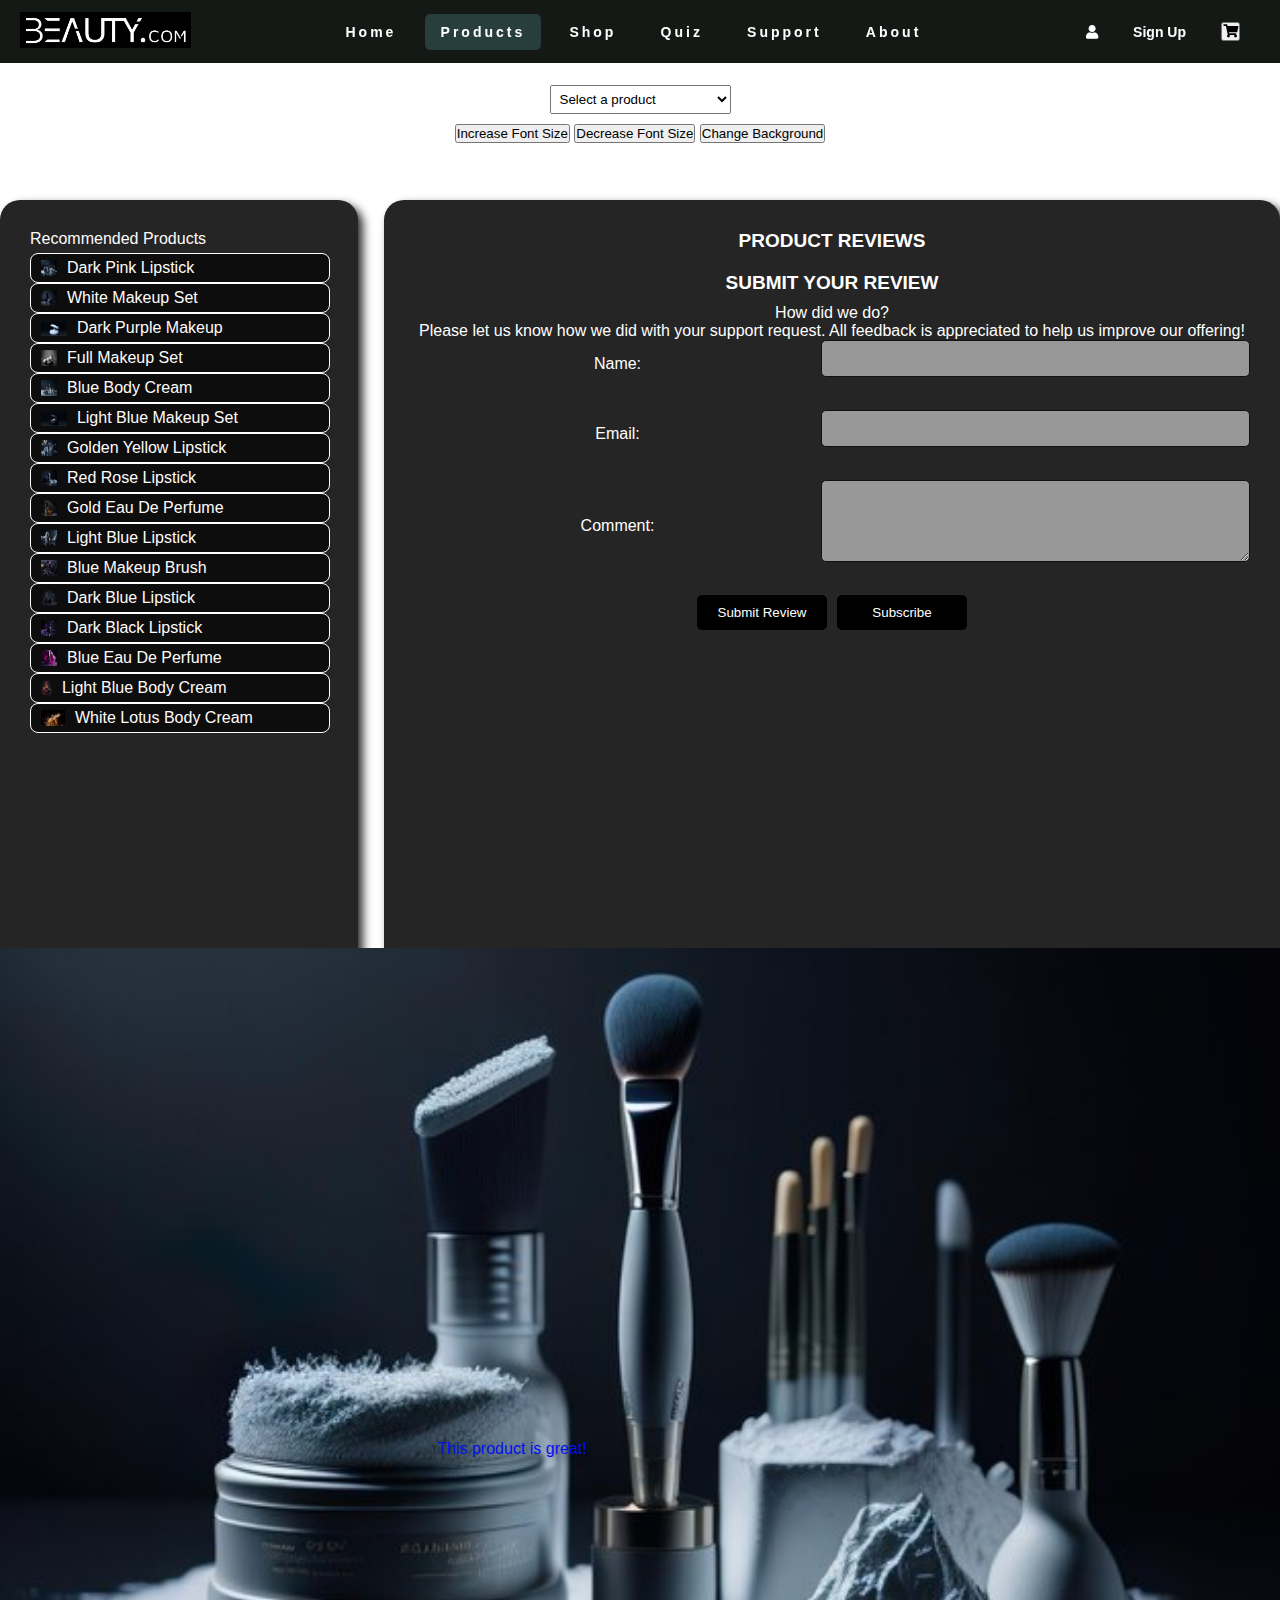
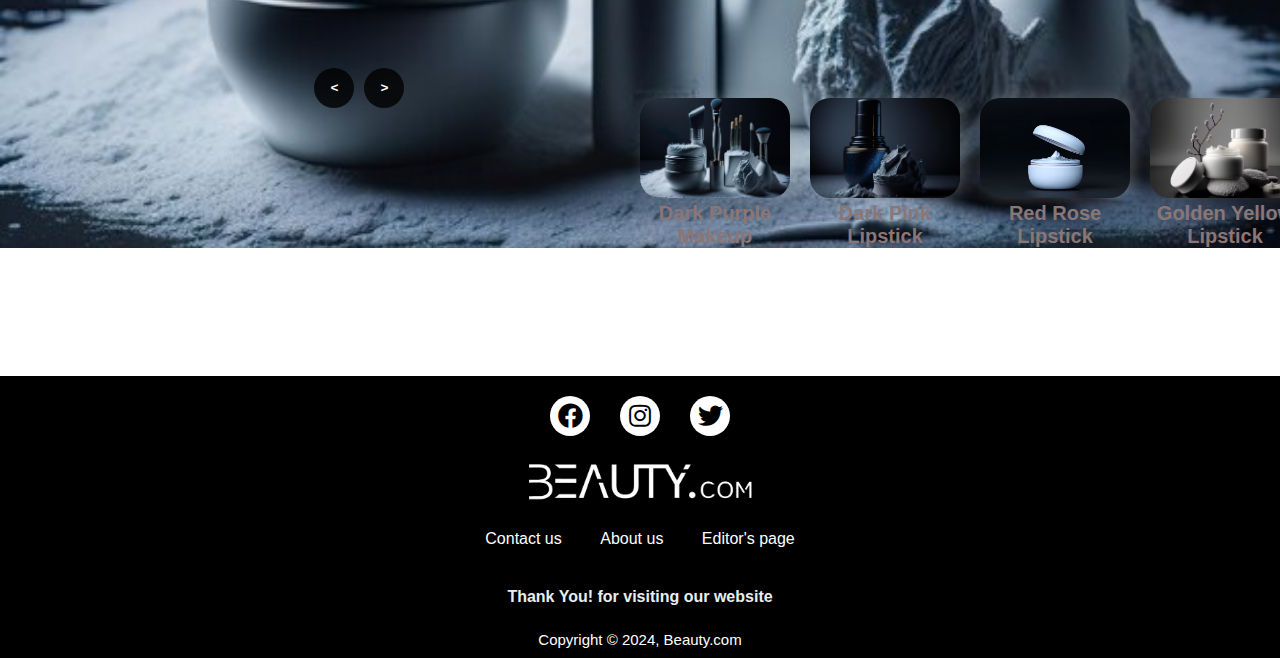
<file: index.html>
<!DOCTYPE html>
<html lang="en">
<head>
  <meta charset="UTF-8">
  <meta name="viewport" content="width=device-width, initial-scale=1.0">
  <title>Product Review Page</title>
  <link rel="stylesheet" href="css/style.css">
  <link href="https://cdnjs.cloudflare.com/ajax/libs/font-awesome/5.15.4/css/all.min.css" rel="stylesheet"/>
</head>

<body>

<section id="section1">
    <div class="section-content">
        <nav>
            <div class="navbar-header">
                <a class="navbar-brand" href="#">
                    <img src="./images/LOGO.png" alt="..." height="36">
                </a>
                <button class="menu-toggle">&#9776;</button>
            </div>
            <ul class="nav-links">
                <li><a href="#">Home</a></li>
                <li><a href="#" class="active">Products</a></li>
                <li><a href="#">Shop</a></li>
                <li><a href="#">Quiz</a></li>
                <li><a href="#">Support</a></li>
                <li><a href="#">About</a></li>
            </ul>
            <div class="navbar-buttons">
                <button class="login-btn"><i class="fas fa-user"></i></button>
                <button id="signUpBtn"><a href="#">Sign Up</a></button>
                <button class="cart-btn"><i class="fas fa-shopping-cart"></i></button>
            </div>
        </nav>
        <div class="search-bar">
            <select id="productDropdown" class="search-bar">
                <option value="" selected disabled hidden>Select a product</option>
            </select>
            <div class="search-bar-controls">
                <button onclick="increaseFontSize()">Increase Font Size</button>
                <button onclick="decreaseFontSize()">Decrease Font Size</button>
                <button onclick="toggleBackground()">Change Background</button>

              </div>
        </div>
        
    </div>
</section>

<div class="container">
    <div class="card">
        <div id="recommendedProductsSection" class="left-section">
            <p>Recommended Products</p>
            <div id="recommendedProducts"></div> <!-- Change ul to div -->
        </div>
    </div>
</div>

<div class="container">
    <div class="card1">
        <div id="productReviewSection">
            <h1>Product Reviews</h1>
            <h2>Submit Your Review</h2>       
                <form id="reviewForm">
                    <div>
                        <p>How did we do?</p>
                        <p>Please let us know how we did with your support request. All feedback is appreciated to help us improve our offering!</p>
                        <div style="display: flex; justify-content: space-between; align-items: center;">
                            <label for="name" style="flex: 1;">Name:</label>
                            <input type="text" id="name" required style="flex: 1;">
                        </div><br>
                        <div style="display: flex; justify-content: space-between; align-items: center;">
                            <label for="email" style="flex: 1;">Email:</label>
                            <input type="email" id="email" required style="flex: 1;">
                        </div><br>
                        <div style="display: flex; justify-content: space-between; align-items: center;">
                            <label for="comment" style="flex: 1;">Comment:</label>
                            <textarea id="comment" rows="4" required style="flex: 1;"></textarea>
                        </div><br>
                        <div id="buttonContainer">
                            <input type="submit" value="Submit Review">
                            <input type="button" value="Subscribe">
                        </div>
                    </div>
                </form>            
        </div>
    </div>
</div>


<div class="slider">
    <div class="list">
        <!-- Product items will be dynamically added here -->
    </div>
    <div class="thumbnail">
        <!-- Thumbnails for navigation will be dynamically added here -->
    </div>
    
    <div class="nextPrevArrows">
        <button class="prev">&lt;</button> <!-- Use HTML entity for less than symbol -->
        <button class="next">&gt;</button> <!-- Use HTML entity for greater than symbol -->
    </div>
</div>

<footer>
    <div class="social-menu">
        <ul class="social-icons">
            <li><a href="#" target="_blank"><i class="fab fa-facebook"></i></a></li>
            <li><a href="#" target="_blank"><i class="fab fa-instagram"></i></a></li>
            <li><a href="#" target="_blank"><i class="fab fa-twitter"></i></a></li>
        </ul>
    </div>
    <div class="box">
        <div class="footerLogo">
            <img src="./images/LOGO.png" alt="..." height="50">
        </div>
    </div>
    <div class="additional-links">
        <ul>
            <li><a href="#">Contact us</a></li>
            <li><a href="#">About us</a></li>
            <li><a href="editor.html">Editor's page</a></li>
        </ul>
    </div>
    <div class="thank-you">
        <h3>Thank You! for visiting our website</h3>
    </div>
    <div id="copyright">Copyright &copy; 2024, Beauty.com</div>
</footer>

<script src="script.js"></script>
</body>
</html>
</file>
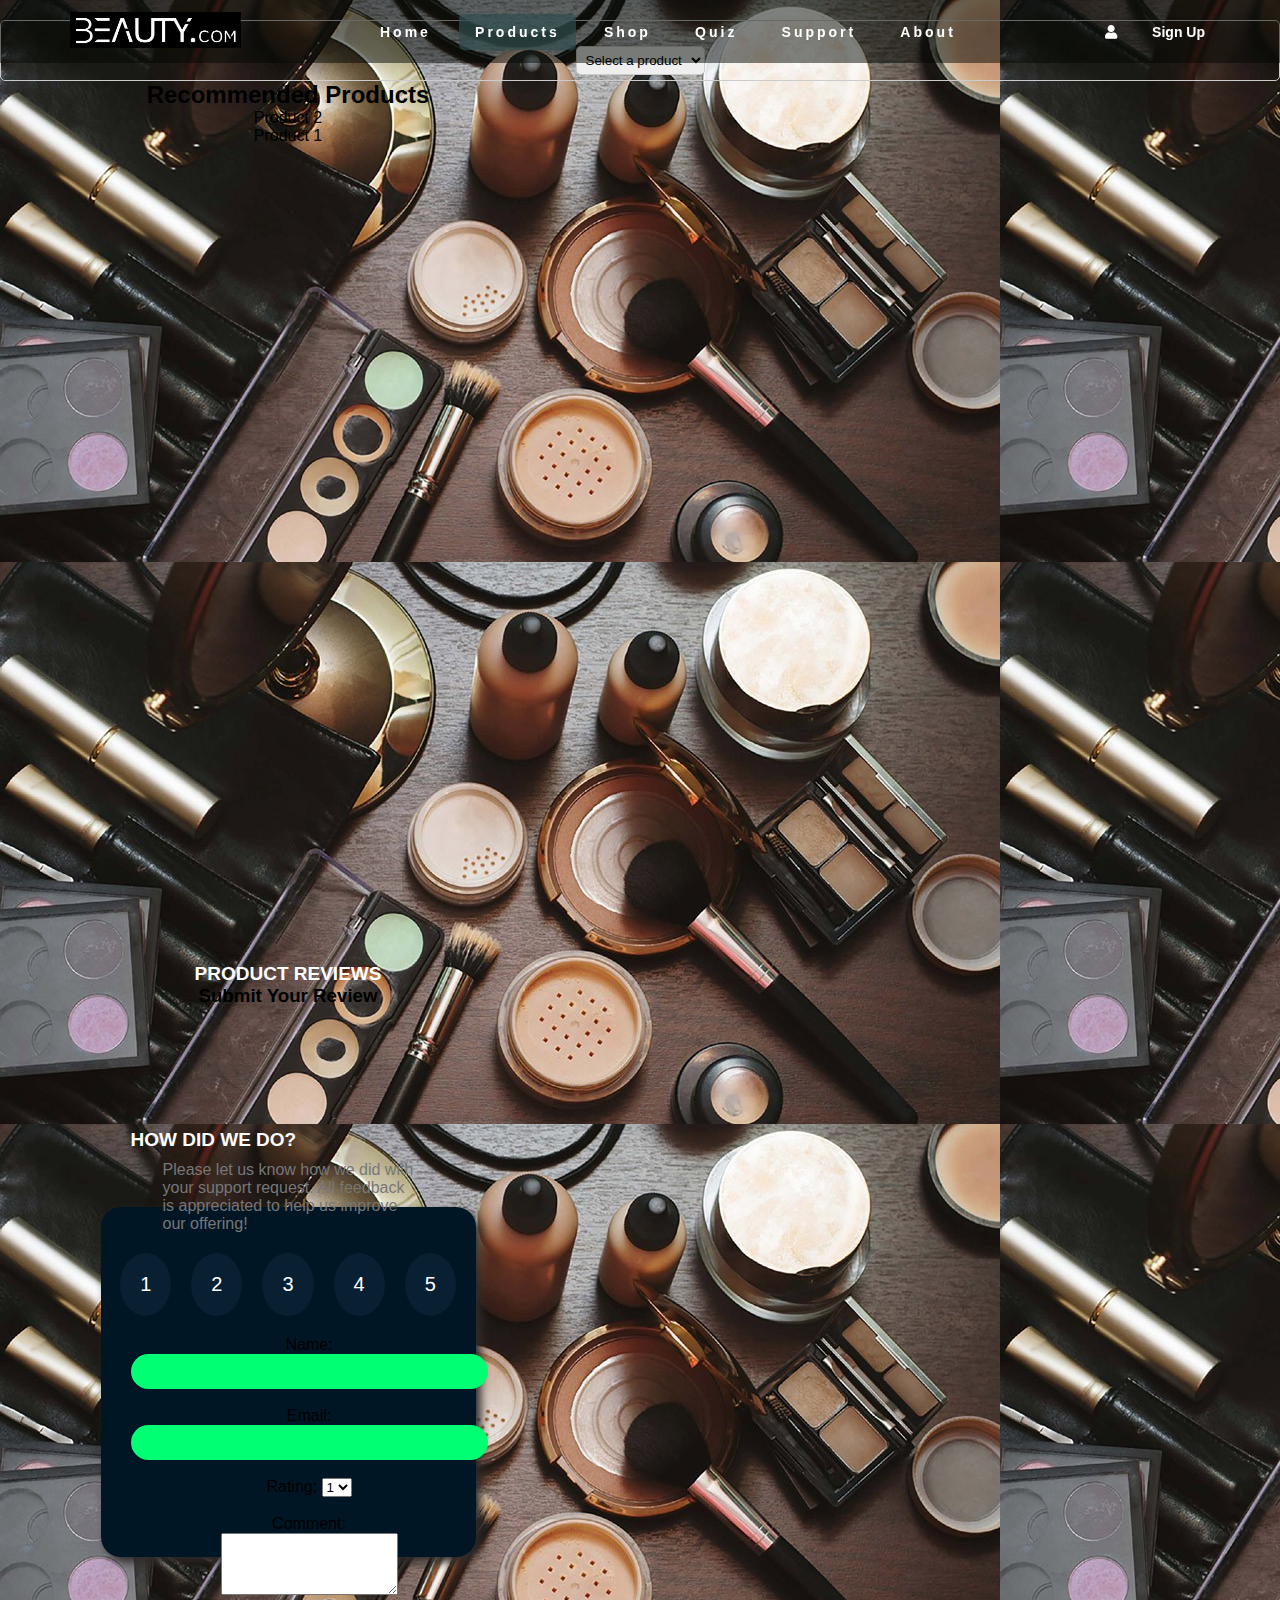
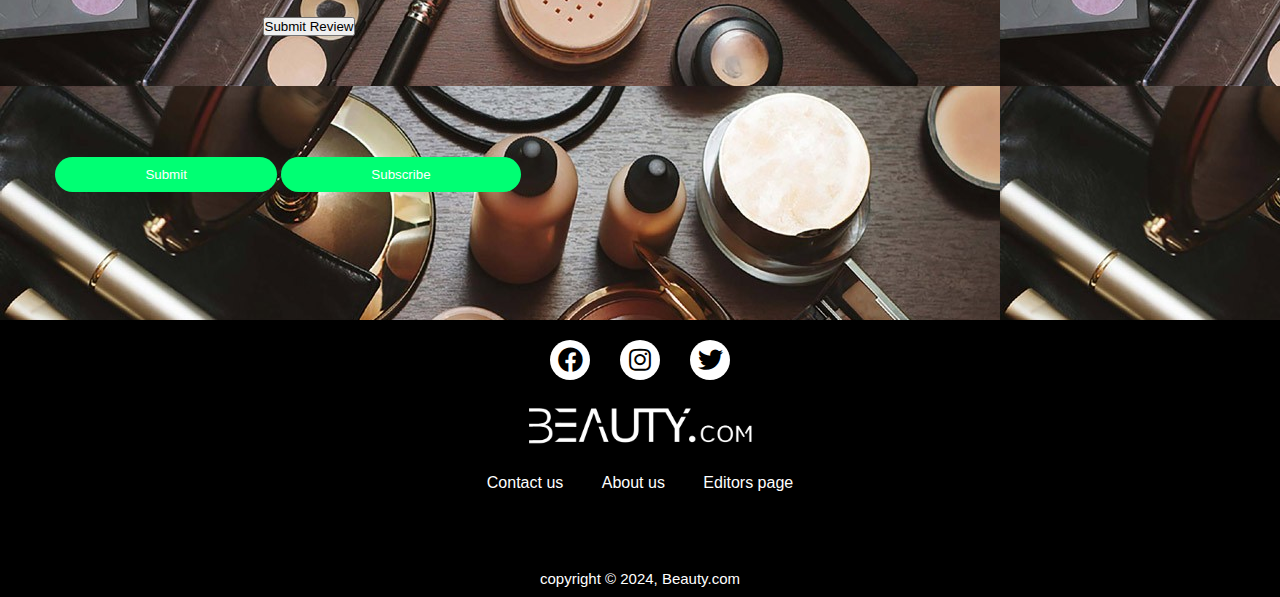
<file: Angathan/index.html>
<!DOCTYPE html>
<html lang="en">
<head>
  <meta charset="UTF-8">
  <meta name="viewport" content="width=device-width, initial-scale=1.0">
  <title>Product Review Page</title>
  <link rel="stylesheet" href="css/style.css">
  <link href="https://cdnjs.cloudflare.com/ajax/libs/font-awesome/5.15.4/css/all.min.css" rel="stylesheet"/>
</head>
<body>

<section id="section1">
    <div class="section-content">
        <nav>
            <div class="navbar-header">
                <a class="navbar-brand" href="#">
                    <img src="./images/LOGO.png" alt="..." height="36">
                </a>
                <button class="menu-toggle">&#9776;</button>
            </div>
            <ul class="nav-links">
                <li><a href="#">Home</a></li>
                <li><a href="#" class="active">Products</a></li>
                <li><a href="#">Shop</a></li>
                <li><a href="#">Quiz</a></li>
                <li><a href="#">Support</a></li>
                <li><a href="#">About</a></li>
            </ul>
            <div class="navbar-buttons">
                <button class="login-btn"><i class="fas fa-user"></i></button>
                <button id="signUpBtn"><a href="#">Sign Up</a></button>
            </div>
        </nav>
        <div class="search-bar">
            <select id="productDropdown" class="search-bar" onchange="displayComments()">
                <option value="" selected disabled hidden>Select a product</option>
            </select>
        </div>
        
    </div>
</section>

<div class="container">
    <div id="recommendedProductsSection" class="left-section">
        <h2>Recommended Products</h2>
        <ul id="recommendedProducts"></ul>
    </div>
</div>

<!-- Rating state start -->

        <div id="productReviewSection" class="right-section">
        <h1>Product Reviews</h1>
        <div id="reviewsContainer"></div>
        <h3>Submit Your Review</h3>
        <div class="card appear" style="flex-direction:column;justify-content: center;align-items: flex-start;">
            <h1 style="width: fit-content;">How did we do?</h1>
            <p role="contentinfo">Please let us know how we did with your support request. All feedback is appreciated to help us improve our offering!</p>
            <div class="btn" role="main">
                <button class="click">1</button>
                <button class="click">2</button>
                <button class="click">3</button>
                <button class="click">4</button>
                <button class="click">5</button>
            </div>
        <form id="reviewForm">
            <label for="name">Name:</label>
            <input type="text" id="name" required><br><br>
            <label for="email">Email:</label>
            <input type="email" id="email" required><br><br>
            <label for="rating">Rating:</label>
            <select id="rating" required>
                <option value="1">1</option>
                <option value="2">2</option>
                <option value="3">3</option>
                <option value="4">4</option>
                <option value="5">5</option>
            </select><br><br>
            <label for="comment">Comment:</label><br>
            <textarea id="comment" rows="4" required></textarea><br><br>
            <button type="submit">Submit Review</button>
        </form>
    </div>
    <input type="submit" name=""  value="submit" id="">
    <input type="submit" name=""  value="subscribe" id="">
</div>

<div class="card hide" style="justify-content:flex-start;align-items: center;">
    <img class=".small-image" src="./images/download-removebg-preview.png">
    <div class="score">nnnnn</div>
    <h2 style="color: white;">Thank you!</h2>
    <p style="text-align: center; color: rgb(22, 7, 161);">We appreciate you taking the time to give a rating. If you ever need more support, don’t hesitate to get in touch!</p>
</div>


<footer>
    <div class="social-menu">
        <ul class="social-icons">
            <li><a href="#" target="blank"><i class="fab fa-facebook"></i></i></a></li>
            <li><a href="#" target="blank"><i class="fab fa-instagram"></i></a></li>
            <li><a href="#" target="blank"><i class="fab fa-twitter"></i></a></li>
        </ul>
    </div>
    <div class="box">
        <div class="footerLogo">
            <img src="./images/LOGO.png" alt="..." height="50">
        </div>
    </div>
    <div class="additional-links">
        <ul>
            <li><a href="#">Contact us</a></li>
            <li><a href="#">About us</a></li>
            <li><a href="Editor.html">Editors page</a></li>
        </ul>
    </div>
    <div class="thank-you">
        <h3>Thank You! for visiting our website</h3>
    </div>
    <div id="copyright">copyright &#169 2024, Beauty.com</div>
</footer>

<script src="script.js"></script>
</body>
</html>
</file>
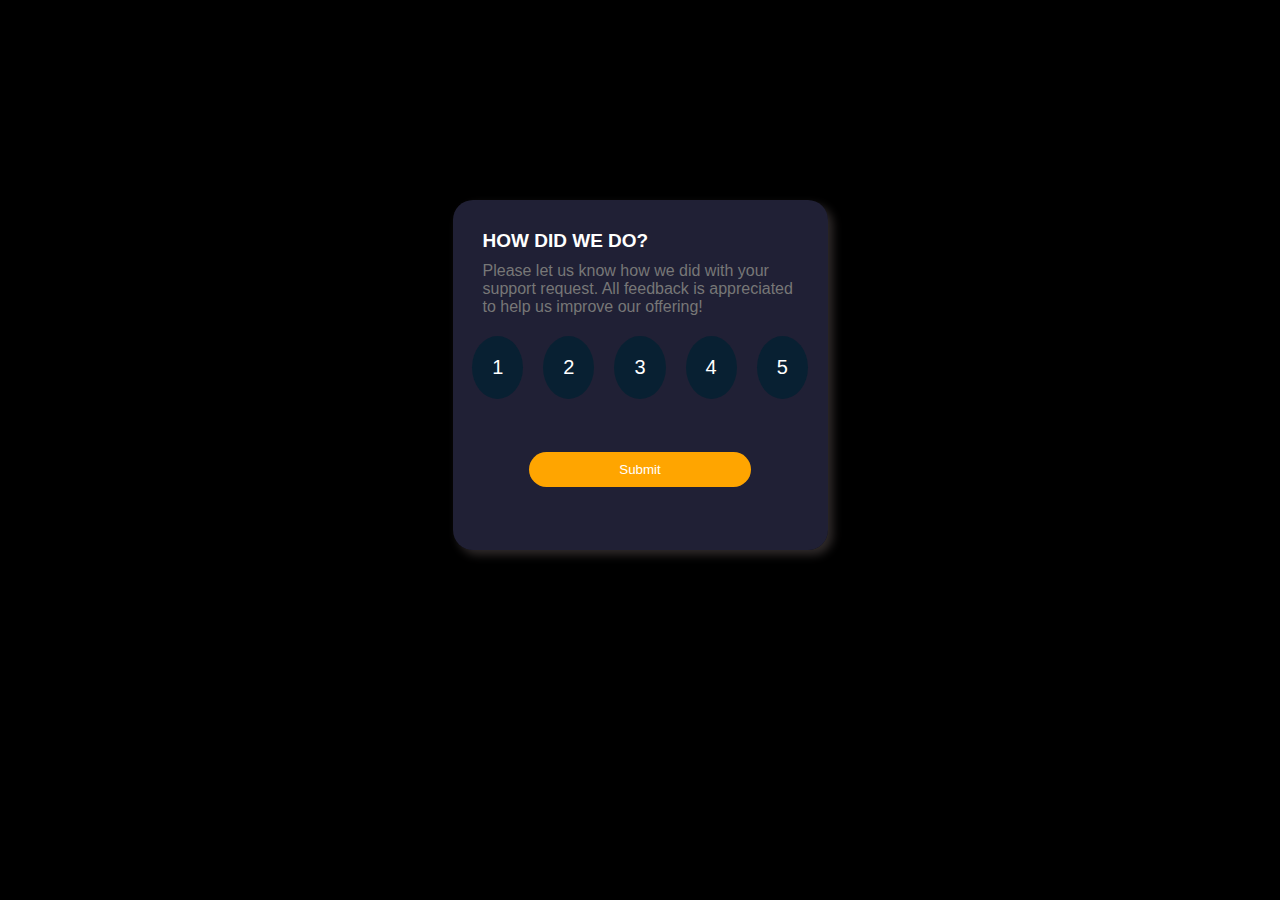
<file: addReview.html>
<!DOCTYPE html>
<html lang="en">
<head>
  <meta charset="UTF-8">
  <meta name="viewport" content="width=device-width, initial-scale=1.0"> 

  
  <title>Add review</title>

<link rel="stylesheet" href="style.css">
</head>
<body>

  <!-- Rating state start -->
<div class="card appear" style="flex-direction:column;justify-content: center;align-items: flex-start;">
<h1 style="width: fit-content;">How did we do?</h1>
<p role="contentinfo"> Please let us know how we did with your support request. All feedback is appreciated 
  to help us improve our offering!</p>
  <div class="btn" role="main">

    <button class="click">1</button>
    <button class="click">2</button>
    <button class="click">3</button>
    <button class="click">4</button>
    <button class="click">5</button>
  </div>
  <input type="submit" name=""  value="submit" id="">
</div>

 <div class="card hide" style="justify-content:flex-start;align-items: center;">
<div class="score">nnnnn</div>
<h2 style="color: white;">  Thank you!

</h2>
<p style="text-align: center;">  We appreciate you taking the time to give a rating. If you ever need more support, 
  don’t hesitate to get in touch!</p>
</div>

<script src="addScript.js"></script>
</body>
</html>
</file>
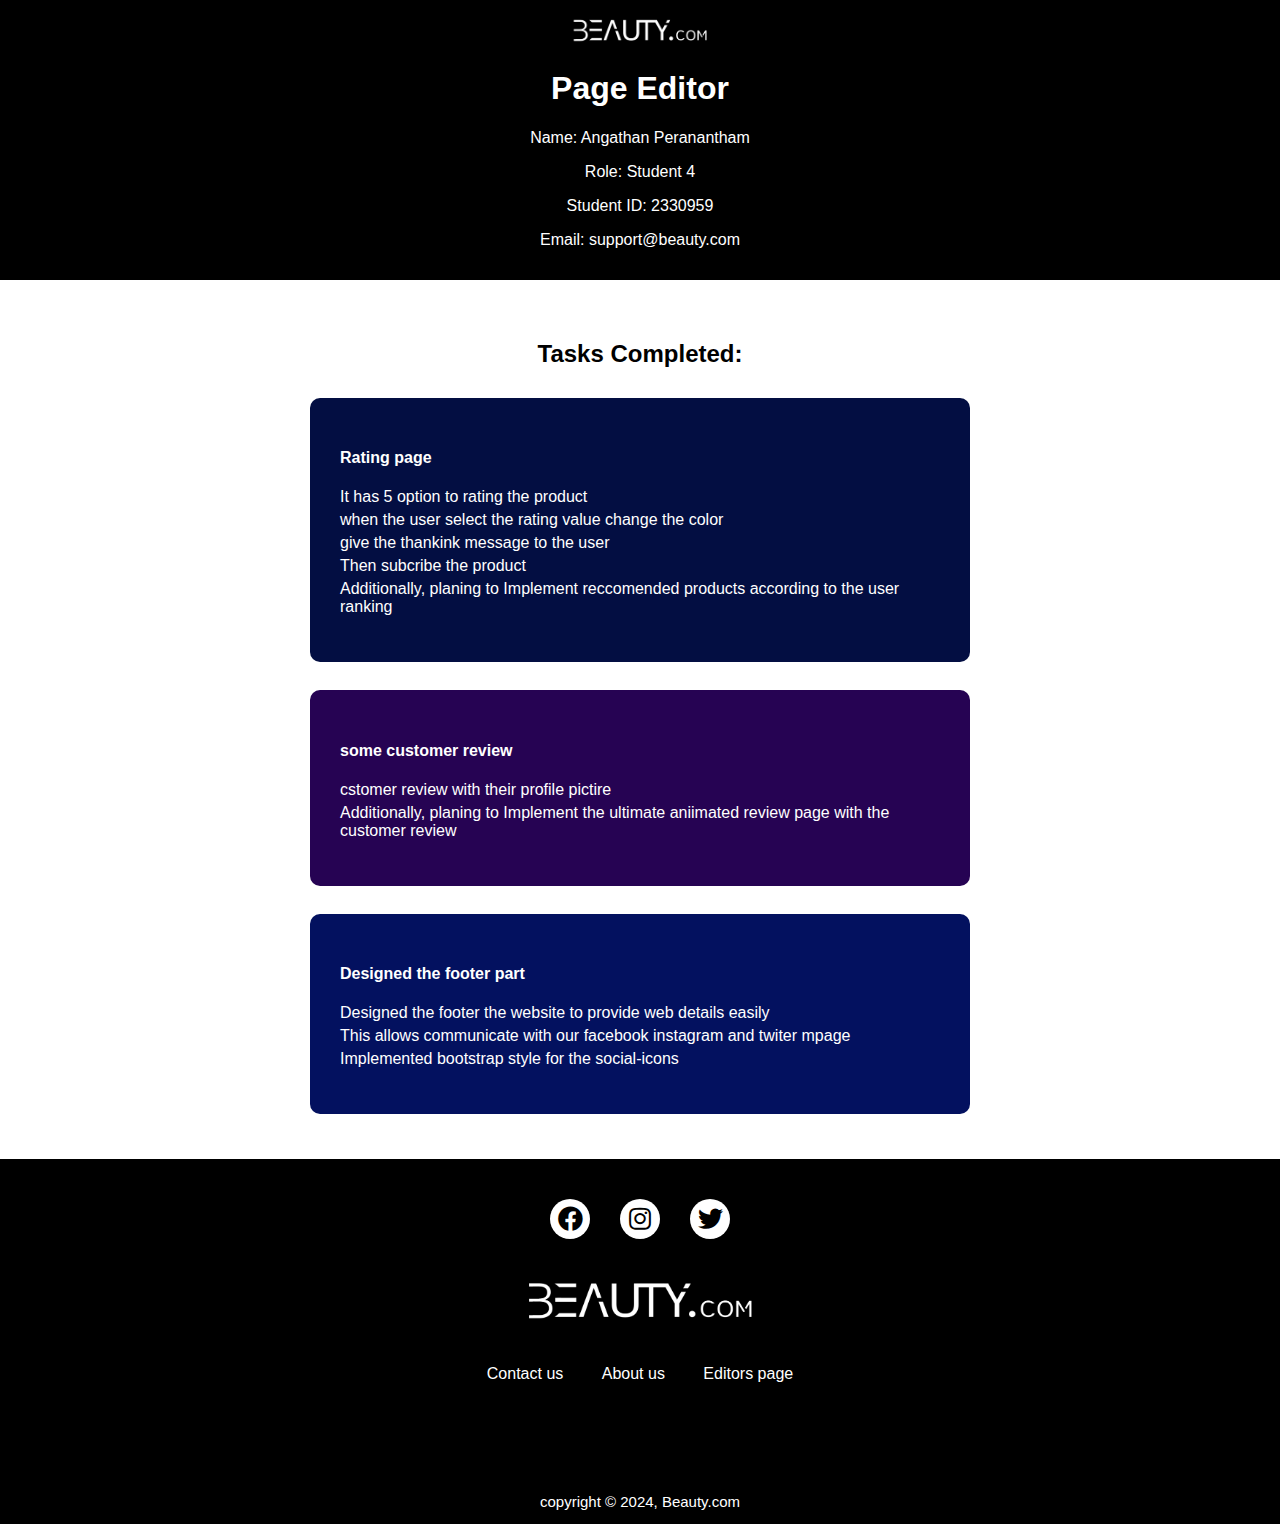
<file: Editor.html>
<!DOCTYPE html>
<html lang="en">
<head>
    <meta charset="UTF-8">
    <meta name="viewport" content="width=device-width, initial-scale=1.0">
    <link href="https://cdnjs.cloudflare.com/ajax/libs/font-awesome/5.15.4/css/all.min.css" rel="stylesheet"/>
    <title>Page Editor</title>
    <style>
        body {
            font-family: Arial, Helvetica, sans-serif;
            margin: 0;
            padding: 0;
            background-color: #ffffff;
        }
        header {
            background-color: black;
            color: #fff;
            padding: 15px;
            text-align: center;
        }
        section {
            padding: 20px;
            margin: 20px 0;
        }
        h2 {
            margin-bottom: 10px;
            text-align: center;
            padding-bottom: 20px;
        }
        .t2 {
            text-align: left;
            background-color: rgb(38, 3, 83);
            color: white;
            max-width: 600px;
            margin: 5px auto 5px;
            border-radius: 10px;
            padding: 30px;
        }
        .t1{
            text-align: left;
            background-color: rgb(3, 14, 66);
            color: rgb(255, 255, 255);
            max-width: 600px;
            margin: 5px auto 5px;
            border-radius: 10px;
            padding: 30px;
        }

        .t3{
            text-align: left;
            background-color: rgb(3, 17, 95);
            color: rgb(255, 255, 255);
            max-width: 600px;
            margin: 5px auto 5px;
            border-radius: 10px;
            padding: 30px;
        }
        ul {
            list-style-type: none;
            padding: 0;
        }
        li {
            margin-bottom: 5px;
        }

        /*--------------------------Footer-------------------------------------------------------------*/

        .thank-you h3 {
            padding-top: 40px;
            text-align: center;
            font-family: Arial, Helvetica, sans-serif;
            font-size: 1em;
            animation: animateText 3s linear infinite;
        }

        @keyframes animateText {
            0% {
                color: black;
            }
            25% {
                color: dimgray;
            }
            50% {
                color: rgba(47, 79, 79, 0.8);
            }
            75% {
                color: darkgray ;
            }
            100% {
                color: white;
            }
        }

        footer{
            margin-top: 10px;
            background-color: black;
            padding:.25em 1em;
        }

        .additional-links ul {
            padding-top: 20px;
            text-align: center;
        }

        .additional-links ul li {
            display: inline-block;
            margin: 0 5px;
        }

        .additional-links ul li a {
            font-family: Arial, Helvetica, sans-serif;
            padding: 12px;
            background-color: transparent;
            text-decoration: none;
            color: white;
            transition: background-color 0.3s ease;
        }

        .additional-links ul li a:hover {
            background-color: rgba(255, 255, 255, 0.3);
        }

        #copyright{
            /* margin-left:20px; */
            padding-top: 20px;
            padding-bottom: 10px;
            font-size: 15px;
            display: flex;
            flex-direction: column;
            align-items: center;
            color: white;
        }

        .social-menu ul{
            display: flex;
            padding:20px;
        }

        .social-menu ul li{
            list-style: none;
            display:inline-block;
            margin: 0 15px;
        }

        .social-menu ul li .fab{
            font-size: 25px;
            line-height: 40px;
            transition: .3s;
            color: #000;
        }

        .social-menu ul li .fab:hover{
            color: #fff;
        }

        .social-menu ul li a{
            position: relative;
            display: block;
            width: 40px;
            height: 40px;
            border-radius: 50%;
            background-color: #fff;
            text-align: center;
            transition: .6s;
            box-shadow: 0 5px 4px rgba(0,0,0,.5);
        }

        .social-menu ul li a:hover{
            transform: translate(0, -10%);
        }

        .social-menu ul li:nth-child(1) a:hover{
            background-color: #4267B2;
        }
        .social-menu ul li:nth-child(2) a:hover{
            background-color: #E4405F;
        }
        .social-menu ul li:nth-child(3) a:hover{
            background-color: #00ACEE;
        }
        .social-icons {
            display: flex;
            justify-content: center;
        }
        .social-icons li {
            margin: 0 10px;
        }


        .box{
            background: black;
            display: flex;
            justify-content: center; /* Add this line */
            border-radius: 10px;
        }


    </style>
</head>
<body>
<header>
    <div class="headerLogo">
        <img src="./images/LOGO.png" alt="..." height="30">
    </div>
    <h1>Page Editor</h1>
    <p>Name: Angathan Peranantham</p>
    <p>Role: Student 4</p>
    <p>Student ID: 2330959</p>
    <p>Email: support@beauty.com</p>
</header>

<section class="tasks-completed">
    <h2>Tasks Completed:</h2>
        <div class="t1">
        <h4>Rating page</h4>
        <ul>
            <li>It has 5 option to rating the product</li>
            <li> when the user select the rating value change the color</li>
            <li> give the thankink message to the user </li>
            <li>Then subcribe the product </li>
            <li>Additionally, planing to Implement  reccomended products according to the user ranking</li>
        </ul>
        </div>
        <br>
        <div class="t2">
            <h4>some customer review </h4>
            <ul>
                <li>cstomer review with their profile pictire </li>
                <li>Additionally, planing to Implement  the ultimate aniimated review page with the customer review</li>
            </ul>
        </div>
    <br>
    <div class="t3">
        <h4>Designed the footer part</h4>
        <ul>
            <li>Designed the footer the website to provide web details easily </li>
            <li>This allows communicate with our facebook instagram and twiter mpage</li>
            <li>Implemented bootstrap style for the social-icons</li>
        </ul>
    </div>
</section>


<footer>
    <div class="social-menu">
        <ul class="social-icons">
            <li><a href="#" target="blank"><i class="fab fa-facebook"></i></i></a></li>
            <li><a href="#" target="blank"><i class="fab fa-instagram"></i></a></li>
            <li><a href="#" target="blank"><i class="fab fa-twitter"></i></a></li>
        </ul>
    </div>
    <div class="box">
        <div class="footerLogo">
            <img src="./images/LOGO.png" alt="..." height="50">
        </div>
    </div>
    <div class="additional-links">
        <ul>
            <li><a href="#">Contact us</a></li>
            <li><a href="#">About us</a></li>
            <li><a href="#">Editors page</a></li>
        </ul>
    </div>
    <div class="thank-you">
        <h3>Thank You! for visiting our website</h3>
    </div>
    <div id="copyright">copyright &#169 2024, Beauty.com</div>
</footer>


</body>
</html>
</file>
<file: css/style.css>
* {
  margin: 0;
  padding: 0;
  box-sizing: border-box;
}


body {
  font-family: "Overpass", sans-serif;
  text-align: center;
}
.dark-background {
  background-color: #130b0bd7;
  color: #fff; /* You may need to adjust text color for better visibility */
}

nav {
  position: fixed;
  top: 0;
  left: 0;
  width: 100%;
  display: flex;
  justify-content: space-between;
  align-items: center;
  min-height: 7vh;
  background-color: rgba(1, 5, 1, 0.92);
  font-family: Raleway, sans-serif;
  padding: 10px 20px; /* Update padding */
  z-index: 1000; /* Ensure the navigation bar is above other content */
}

.menu-toggle {
  display: none;
}

@media screen and (max-width: 1150px) {
  .nav-links {
      display: none; /* Hide the nav links by default */
      flex-direction: column; /* Arrange links vertically */
      position: absolute;
      top: 7vh; /* Adjust top position */
      left: 0;
      background-color: rgba(1, 5, 1, 0.9);
      width: 100%;
      padding: 20px;
      z-index: 100; /* Ensure the menu is on top of other content */
      box-shadow: 0px 4px 6px rgba(0, 0, 0, 0.1); /* Add box shadow for dropdown effect */
      box-sizing: border-box;
  }

  .menu-toggle {
      display: flow;
      background-color: transparent;
      color: white;
      border: none;
      font-size: 1.5rem;
      cursor: pointer;
      position: fixed;
      top: 5px; /* Adjust top position */
      right: 15px;
      margin-right: 1px;
      z-index: 101; /* Ensure the toggle button is above the dropdown menu */
  }
}

.body-text {
  display: flex;
  font-family: Raleway, sans-serif;
  align-items: center;
  justify-content: center;
  margin-top: 150px; /* Reduce margin-top for closer proximity to the slider */
}

.card {
  width: 28%;
  height: 100%;
  background-color: #252525;
  border-radius: 20px;
  margin: 200px auto;
  position: absolute;
  left: 0;
  padding: 30px;
  display: flex;
  flex-direction: column;
  gap: 10px;
  box-shadow: 5px 5px 10px #2f2a2a;
}
.card1 {
  width: 70%;
  height: 100%;
  background-color: #252525;
  border-radius: 20px;
  margin: 200px auto;
  position: absolute;
  right: 0; /* Positioning the element on the right side */
  top: 0px; /* Adjust this value based on your navigation bar height */
  bottom: 0; /* Ensures the card stretches to the bottom of the viewport */
  padding: 30px;
  display: flex;
  flex-direction: column;
  
  box-shadow: 5px 5px 10px #2f2a2a;

}

/* Example of how to position .card relative to the parent container */
/* You may need to adjust these values according to your layout */
.card {
  top: 0; /* Adjust as needed */
  bottom: 0; /* Adjust as needed */
}

h1, h2 {
  color: white;
  text-transform: uppercase;
  font-size: 19px;
}
.card p {
  color: #fffcfc;
  text-align: start;
}
.btn {
  display: flex;
  gap: 20px;
  align-items: center;
  padding: 10px;
  justify-content: center;
  align-self: center;
}
.btn button {
  border: none;
  outline: none;
  padding: 20px;
  color: white;
  border-radius: 50%;
  font-size: 20px;
  background-color: #082032;
  cursor: pointer;
}

input {
  background-color: rgb(153, 152, 152);
  color: white;
  margin: auto;
  border: none;
  outline: none;
  padding: 10px 90px;
   border-top-left-radius: 40px;
  border-top-right-radius: 40px;
  border-bottom-left-radius: 40px;
  border-bottom-right-radius: 40px;
  text-transform: capitalize;
}



.small-image {
  max-width: 10%; 
  height: auto;   
}


.container{
  height: 400px;
  display: flex;
  flex-direction: column;
  justify-content: left;
  align-items: left;
}

.board{
  /* max-width: 987px; */
  width: 100%;
  background-color: var(--color-dark);
  text-align: center;
  border-radius: 8px;
  padding: 4em 0;
}

.text-light{
  color: var(--color-light);
}





.thank-you h3 {
  padding-top: 40px;
  text-align: center;
  font-family: Arial, Helvetica, sans-serif;
  font-size: 1em;
  animation: animateText 3s linear infinite;
}

/* Animation for "Thank You" text */
@keyframes animateText {
  0% {
      color: black;
  }
  25% {
      color: dimgray;
  }
  50% {
      color: rgba(47, 79, 79, 0.8);
  }
  75% {
      color: darkgray ;
  }
  100% {
      color: white;
  }
}

footer{
  width: 100%;
  margin-top: 10%;
  background-color: black;
  /* padding:.25em 1em; */
}

.additional-links ul {
  padding-top: 20px;
  text-align: center;
}

.additional-links ul li {
  display: inline-block;
  margin: 0 5px;
}

.additional-links ul li a {
  /* font-family: Arial, Helvetica, sans-serif; */
  padding: 12px;
  background-color: transparent;
  text-decoration: none;
  color: white;
  transition: background-color 0.3s ease;
}

.additional-links ul li a:hover {
  background-color: rgba(255, 255, 255, 0.3);
}

#copyright{
  /* margin-left:20px; */
  padding-top: 20px;
  padding-bottom: 10px;
  font-size: 15px;
  display: flex;
  flex-direction: column;
  align-items: center;
  color: white;
}

.social-menu ul{
  display: flex;
  padding:20px;
}

.social-menu ul li{
  list-style: none;
  display:inline-block;
  margin: 0 15px;
}

.social-menu ul li .fab{
  font-size: 25px;
  line-height: 40px;
  transition: .3s;
  color: #000;

}
.social-menu{
  width: 100%;
}

.social-menu ul li .fab:hover{
  color: #fff;
}

.social-menu ul li a{
  position: relative;
  display: block;
  width: 40px;
  height: 40px;
  border-radius: 50%;
  background-color: #fff;
  text-align: center;
  transition: .6s;
  box-shadow: 0 5px 4px rgba(0,0,0,.5);
}

.social-menu ul li a:hover{
  transform: translate(0, -10%);
}

.social-menu ul li:nth-child(1) a:hover{
  background-color: #4267B2;
}
.social-menu ul li:nth-child(2) a:hover{
  background-color: #E4405F;
}
.social-menu ul li:nth-child(3) a:hover{
  background-color: #00ACEE;
}
.social-icons {
  display: flex;
  justify-content: center;
}
.social-icons li {
  margin: 0 10px;
}


.box{
  background: black;
  display: flex;
  justify-content: center; /* Add this line */
  border-radius: 10px;
}


* {
  margin: 0;
  padding: 0;
  box-sizing: border-box;
}






.nav-links {
  display: flex;
  justify-content: space-around;
  width: 50%;
  list-style: none; /* Move list-style property here */
  margin-left: auto;
}

.nav-links li {
  margin-left: 10px;
  list-style: none; /* Remove list-style from individual li elements */
}

.nav-links a {
  color: white;
  text-decoration: none;
  letter-spacing: 3px;
  font-weight: bold;
  font-size: 14px;
  padding: 14px 16px;
  transition: color 0.3s ease, text-shadow 0.3s ease;
}

.nav-links a:hover:not(.active) {
  color: white;
  text-shadow: 0 0 10px white;
  cursor: pointer;
}

.nav-links .active {
  background-color: rgba(47, 79, 79, 0.7);
  padding: 10px 16px;
  border-radius: 5px;
}

.navbar-buttons {
  display: flex;
  align-items: center; /* Align buttons vertically center */
  margin-right: 20px;
  margin-left: auto; /* Move buttons to the right */
}

.login-btn {
  padding: 10px 20px;
  background-color: transparent;
  color: #fff;
  border: none;
  cursor: pointer;
  font-size: 14px;
  margin-right: auto;
  transition: color 0.3s ease, text-shadow 0.3s ease;
}
.login-btn:hover {
  color: white;
  text-shadow: 0 0 10px white;
  cursor: pointer;
}

#signUpBtn{
  padding: 8px 15px;
  border-radius: 10px;
  background-color: transparent;
  color: #fff;
  border: none;
  cursor: pointer;
  font-size: 14px;
  margin-right: 20px;
  transition: color 0.3s ease, text-shadow 0.3s ease;
}

#signUpBtn a {
  font-family: Raleway, sans-serif;
  text-decoration: none;
  font-size: 14px;
  color: white;
  font-weight: bold;
}


#signUpBtn:hover {
  color: white;
  text-shadow: 0 0 20px white;
  cursor: pointer;
} /* Change background color on hover */

/*-----------------------------------------------------------------------------*/

.menu-toggle{
  display: none;
}


/* Media query for small screens */
/* Media query for small screens */
@media screen and (max-width: 984px) {
  .nav-links {
      display: none; /* Hide the nav links by default */
      flex-direction: column; /* Arrange links vertically */
      position: absolute;
      top: 8vh; /* Adjust top position to align with navbar */
      left: 0;
      background-color:rgba(1, 5, 1, 0.9);
      width: 100%;
      padding: 20px;
      z-index: 100; /* Ensure the menu is on top of other content */
      box-shadow: 0px 4px 6px rgba(0, 0, 0, 0.1); /* Add box shadow for dropdown effect */
      box-sizing: border-box;
  }

  .nav-links.active {
      display: flex; /* Display nav links when active */
  }

  .nav-links li {
      margin-bottom: 10px;
  }

  .menu-toggle {
      display: block;
      background-color: transparent;
      padding: 0.3% 0.5%;
      color: white;
      border: none;
      font-size: 1.5rem;
      cursor: pointer;
      position: absolute;
      top: 1px; /* Adjust top position to align with navbar */
      right: 20px;
      margin-right: 1px;
      z-index: 101; /* Ensure the toggle button is above the dropdown menu */
  }

  .menu-toggle:hover {
      color: white;
      text-shadow: 0 0 10px white;
      cursor: pointer;
  }

  .menu-toggle:focus {
      outline: none; /* Remove outline on focus */
  }

  .nav-links a {
      color: white;
      text-decoration: none;
      letter-spacing: 3px;
      font-weight: bold;
      font-size: 14px;
      padding: 14px 16px;
      display: block; /* Make each link a block element */
      transition: background-color 0.3s ease; /* Add transition effect */
  }

  .nav-links a:hover:not(.active) {
      background-color: rgba(211, 211, 211, 0.9); /* Change background color on hover */
      color: black;
      border-radius: 5px;
  }


  .nav-links .active a {
      padding: 14px 16px;
      background-color: rgba(47, 79, 79, 0.5); /* Highlight active link across the full row */
  }

  #signUpBtn{
      margin-right: 15px;
  }

  #userPoints {
      padding: 1px 5px; /* Fallback padding for smaller screens */
  }
}

.search-bar {
  margin-top: 40px; /* Adjust as needed */
}

.search-bar {
  padding: 5px;
  /* border-radius: 5px; */
  /* border: 1px solid #ccc; */

}

.container {
  display: flex;
  justify-content: space-between;
  
  margin-top: 0px;
  margin-bottom: 0px;
}

.left-section {
  color: #ccc;
  width: 45%; /* Adjust width as needed */
}

.right-section {
  width: 45%; /* Adjust width as needed */
}


/* slider section  */

.slider{
  height: 100vh;
  width: 100vw;
  overflow: hidden;
  position: relative;
  margin-top: 0
}
.slider .list .item{
  width: 100%;
  height: 100%;
  position: absolute;
  inset: 0 0 0 0;
}
.slider .list .item img{
  width: 100%;
  height: 100%;
  object-fit: cover;
}
.slider .list .item .content{
  position: absolute;
  top: 20%;
  width: 1140px;
  max-width: 80%;
  left: 50%;
  transform: translateX(-50%);
  padding-right: 20%;
  box-sizing: border-box;
  color:whitesmoke;
  text-shadow: 0 5px 10px #0004;
}

.slider .list .item .content .title,
.slider .list .item .content .type{
  font-size: 5em;
  font-weight: bold;
  line-height: 1.3em;
}
.slider .list .item .type{
  color: #ffffffcb;
}
.slider .list .item .button{
  display: grid;
  grid-template-columns: repeat(2, 130px);
  grid-template-rows: 40px;
  gap: 5px;
  margin-top: 20px;
}
.slider .list .item .button button{
  border: none;
  background-color: #eee;
  font-family: Poppins;
  font-weight: 500;
  cursor: pointer;
  transition: 0.4s;
  letter-spacing: 2px;
}



.slider .list .item .button button:nth-child(2){
  background-color: transparent;
  border: 1px solid #fff;
  color: #eee;
}

/* Thumbnail Section  */
.thumbnail{
  position: absolute;
  bottom: 50px;
  left: 50%;
  width: max-content;
  z-index: 100;
  display: flex;
  gap: 20px;
}

.thumbnail .item{
  width: 150px;
  height: 100px;
  flex-shrink: 0;
  position: relative;
}
.name {
  color: rgb(139, 118, 118); /* Set text color */
  font-size: 20px; /* Set font size */
  font-weight: bold; /* Set font weight */
  /* Add any other desired styles */
}

.thumbnail .item img{
  width: 100%;
  height: 100%;
  object-fit: cover;
  border-radius: 20px;
  box-shadow: 5px 0 15px rgba(192, 191, 191, 0.3);
}

/* nextPrevArrows Section  */
.nextPrevArrows{
  position: absolute;
  top: 80%;
  right: 52%;
  z-index: 100;
  width: 300px;
  max-width: 30%;
  display: flex;
  gap: 10px;
  align-items: center;
}
.nextPrevArrows button{
  width: 40px;
  height: 40px;
  border-radius: 50%;
  background-color: #000000cb;
  border: none;
  color: #fff;
  font-family: monospace;
  font-weight: bold;
  transition: .5s;
  cursor: pointer;
}
.nextPrevArrows button:hover{
  background-color: #fff;
  color: #000;
}

/* Animation Part */
.slider .list .item:nth-child(1){
  z-index: 1;
}


/* animation text in first item */
.slider .list .item:nth-child(1) .content .title,
.slider .list .item:nth-child(1) .content .type,
.slider .list .item:nth-child(1) .content .description,
.slider .list .item:nth-child(1) .content .buttons
{
  transform: translateY(50px);
  filter: blur(20px);
  opacity: 0;
  animation: showContent .5s 1s linear 1 forwards;
}
@keyframes showContent{
  to{
      transform: translateY(0px);
      filter: blur(0px);
      opacity: 1;
  }
}

/* Animation for next button click */
.slider.next .list .item:nth-child(1) img{
  width: 150px;
  height: 220px;
  position: absolute;
  bottom: 50px;
  left: 50%;
  border-radius: 150px;
  animation: showImage .5s linear 1 forwards;
}

@keyframes showImage{
  to{
      bottom: 0;
      left: 0;
      width: 100%;
      height: 100%;
      border-radius: 0;
  }
}






.slider.next .thumbnail{
  animation: effectNext .5s linear 1 forwards;
}

@keyframes effectNext{
  from{
      transform: translateX(150px);
  }
}

/* Animation for prev button click */
.slider.prev .list .item:nth-child(2){
  z-index: 2;
}

.slider.prev .list .item:nth-child(2) img{
  animation: outFrame 0.5s linear 1 forwards;
  position: absolute;
  bottom: 0;
  left: 0;
}
@keyframes outFrame{
  to{
      width: 150px;
      height: 220px;
      bottom: 50px;
      left: 50%;
      border-radius: 20px;
  }
}

.slider.prev .thumbnail .item:nth-child(1){
  overflow: hidden;
  opacity: 0;
  animation: showThumbnail .5s linear 1 forwards;
}
.slider.next .nextPrevArrows button,
.slider.prev .nextPrevArrows button{
  pointer-events: none;
}


.slider.prev .list .item:nth-child(2) .content .title,
.slider.prev .list .item:nth-child(2) .content .type,
.slider.prev .list .item:nth-child(2) .content .description,
.slider.prev .list .item:nth-child(2) .content .buttons
{
  animation: contentOut 1.5s linear 1 forwards!important;
}

@keyframes contentOut{
  to{
      transform: translateY(-150px);
      filter: blur(20px);
      opacity: 0;
  }
}
@media screen and (max-width: 678px) {
  .slider .list .item .content{
      padding-right: 0;
  }
  .slider .list .item .content .title{
      font-size: 50px;
  }
}


.search-bar-controls {
  margin-top: 10px;
}

/* -------------------------------------- */
.container {
  width: 100%;
  max-width: 600px;
  margin: 0 auto;
  padding: 20px;
}

h1 {
  text-align: center;
  margin-bottom: 20px;
}

h2 {
  margin-bottom: 10px;
}

h3 {
  margin-bottom: 5px;
  color: #e8eef1; /* Corrected color */
}
p {
  color: #ffffff;
}

label {
  display: block;
  margin-bottom: 5px;
  color: #ffffff;
}

textarea {
  background-color: rgb(153, 152, 152);
}

input[type="text"],
input[type="email"],
textarea {
  width: 100%;
  padding: 10px;
  border-radius: 5px;
  border: 1px solid #111111;
  color: #ffffff;
  margin-bottom: 15px;
}


/* ------------------------- */
#buttonContainer {
  display: flex;
  justify-content: space-between;
  max-width: 280px; /* Set the maximum width for the buttons */
  margin: 0 auto; /* Center the buttons */
}

#buttonContainer input[type="submit"],
#buttonContainer input[type="button"] {
  flex: 1; /* Make both buttons take up equal space */
  margin: 0 5px; /* Add margin to create space between buttons */
  padding: 10px;
  border: none;
  border-radius: 5px;
  background-color: #000000;
  color: #fff;
  cursor: pointer;
  transition: background-color 0.3s ease;
}

.left-section {
  display: grid;
  grid-template-columns: repeat(auto-fill, minmax(300px, 1fr)); /* Adjust as needed */
  grid-gap: 5px; /* Adjust the gap between items */
}

.product-card {
  border: 1px solid #ffffff;
  border-radius: 8px;
  padding: 10px;
  text-align: center;
  background-color: rgb(14, 13, 13);
  width: 100%;
  height: 30px;
  display: flex;
  flex-direction: row; /* Change to row */
  align-items: center; /* Center align items vertically */
}

.product-image {
  max-width: 50%; /* Adjust the max-width of the image */
  height: 200%; /* Ensure height adjusts accordingly */
  margin-right: 10px; /* Add some space between image and text */
}

.product-name {
  color: #d60000;
  font-size: 5px; /* Adjust font size */  
  margin: 0;
}
.title{
  color: #ff0000;
}
.comment{
  color: #0010f3;
}
</file>
<file: Angathan/css/style.css>
body {
  font-family: "Overpass", sans-serif;
  text-align: center;
  background-image: url(../images/1703935772.jpg);
}
* {
  box-sizing: border-box;
  margin: 0px;
  padding: 0px;
}
.card {
  width: 375px;
  height: 350px;
  background-color: #011625;
  border-top-left-radius: 20px;
  border-top-right-radius: 20px;
  border-bottom-left-radius: 20px;
  border-bottom-right-radius: 20px;
  margin: 200px auto;
  position: relative;
  padding: 30px;
  display: flex;
 
  flex-direction: column;

  gap: 10px;
      box-shadow: 5px 5px 10px #2f2a2a;

}
.card i {
  color: orangered;
  position: relative;
  z-index: 3;
  font-size: 20px;
  margin-right: auto;
  background-color: black;
  border-radius: 50%;
  padding: 10px;
}
h1 {
  color: white;
  text-transform: uppercase;
  font-size: 19px;
}
.card p {
  color: #777;
  text-align: start;
}
.btn {
  display: flex;
  gap: 20px;
  align-items: center;
  padding: 10px;
  justify-content: center;
  align-self: center;
}
.btn button {
  border: none;
  outline: none;
  padding: 20px;
  color: white;
  border-radius: 50%;
  font-size: 20px;
  background-color: #082032;
  cursor: pointer;
}
input {
  background-color: rgb(0, 255, 115);
  color: white;
 

  margin: auto;
  border: none;
  outline: none;
  padding: 10px 90px;
   border-top-left-radius: 40px;
  border-top-right-radius: 40px;
  border-bottom-left-radius: 40px;
  border-bottom-right-radius: 40px;
  text-transform: capitalize;
}
.score{
  width: 70%;
  padding: 10px;
  background-color: #1A374D;
    border-top-left-radius: 20px;
  border-top-right-radius: 20px;
  border-bottom-left-radius: 20px;
  border-bottom-right-radius: 20px;
  color: orange;

}
.hide{
  display: none;
}

.small-image {
  max-width: 10%; 
  height: auto;   
}

* > * {
  font-family: 'Poppins', sans-serif;
}

:root{
  --color-dark: #151C35;
  --color-secodary-dark: #464C70;
  --color-primary: #EE709D;
  --color-text: #8297E2;
  --color-light: #EBEBFB;
}

.container{
  height: 98vh;
  display: flex;
  flex-direction: column;
  justify-content: center;
  align-items: center;
}

.board{
  max-width: 987px;
  width: 100%;
  background-color: var(--color-dark);
  text-align: center;
  border-radius: 8px;
  padding: 4em 0;
}

.text-light{
  color: var(--color-light);
}

.swiper {
  width: 600px;
  height: auto;
}

.swiper .swiper-slide .flex{
  margin: 3em 0;
  display: flex;
  flex-direction: column;
  align-items: center;
}

.swiper .swiper-slide .comments{
  background-color: var(--color-light);
  padding: 1.5em 2em;
  width: 50%;
  border-radius: 5px;
  font-size: .9em;
  position: relative;
}

.swiper .swiper-slide .comments::after{
  content: '';
  position: absolute;
  bottom: -19px;
  left: 45%;
  width: 0;
  height: 0;
  border-left: 20px solid transparent;
  border-right: 20px solid transparent;
  border-top: 20px solid var(--color-light);
  z-index: -99;
}


.swiper .profile{
  display: flex;
  flex-direction: column;
  align-items: center;
  margin-top: 1em;
}

.swiper .profile img{
  width: 30%;
  border-radius: 50%;
  border: 5px solid var(--color-primary);
  margin: 10px 0;
}

.swiper .profile > a{
  text-decoration: none;
  color: var(--color-light);
}

.swiper .profile > span{
  color: var(--color-text);
  font-size: .8em;
}

.swiper .swiper-button-prev, .swiper-button-next{
  color: var(--color-text);
  display: none;
} 

@media (min-width: 320px) {
  .board{
      width: auto;
  }

  .swiper {
      width: 320px;
    }

    .board > h1, p{
        padding: 0 2em;
    }
}

@media (min-width: 768px) {
  .board{
      width: 100%;
      margin-top: 200px;
  }

  .swiper {
      width: 600px;
    }

  .swiper .swiper-button-prev, .swiper-button-next{
      display: initial;
  }

}


.thank-you h3 {
  padding-top: 40px;
  text-align: center;
  font-family: Arial, Helvetica, sans-serif;
  font-size: 1em;
  animation: animateText 3s linear infinite;
}

/* Animation for "Thank You" text */
@keyframes animateText {
  0% {
      color: black;
  }
  25% {
      color: dimgray;
  }
  50% {
      color: rgba(47, 79, 79, 0.8);
  }
  75% {
      color: darkgray ;
  }
  100% {
      color: white;
  }
}

footer{
  width: 100%;
  margin-top: 10%;
  background-color: black;
  /* padding:.25em 1em; */
}

.additional-links ul {
  padding-top: 20px;
  text-align: center;
}

.additional-links ul li {
  display: inline-block;
  margin: 0 5px;
}

.additional-links ul li a {
  font-family: Arial, Helvetica, sans-serif;
  padding: 12px;
  background-color: transparent;
  text-decoration: none;
  color: white;
  transition: background-color 0.3s ease;
}

.additional-links ul li a:hover {
  background-color: rgba(255, 255, 255, 0.3);
}

#copyright{
  /* margin-left:20px; */
  padding-top: 20px;
  padding-bottom: 10px;
  font-size: 15px;
  display: flex;
  flex-direction: column;
  align-items: center;
  color: white;
}

.social-menu ul{
  display: flex;
  padding:20px;
}

.social-menu ul li{
  list-style: none;
  display:inline-block;
  margin: 0 15px;
}

.social-menu ul li .fab{
  font-size: 25px;
  line-height: 40px;
  transition: .3s;
  color: #000;

}
.social-menu{
  width: 100%;
}

.social-menu ul li .fab:hover{
  color: #fff;
}

.social-menu ul li a{
  position: relative;
  display: block;
  width: 40px;
  height: 40px;
  border-radius: 50%;
  background-color: #fff;
  text-align: center;
  transition: .6s;
  box-shadow: 0 5px 4px rgba(0,0,0,.5);
}

.social-menu ul li a:hover{
  transform: translate(0, -10%);
}

.social-menu ul li:nth-child(1) a:hover{
  background-color: #4267B2;
}
.social-menu ul li:nth-child(2) a:hover{
  background-color: #E4405F;
}
.social-menu ul li:nth-child(3) a:hover{
  background-color: #00ACEE;
}
.social-icons {
  display: flex;
  justify-content: center;
}
.social-icons li {
  margin: 0 10px;
}


.box{
  background: black;
  display: flex;
  justify-content: center; /* Add this line */
  border-radius: 10px;
}


* {
  margin: 0;
  padding: 0;
  box-sizing: border-box;
}

nav {
  position: fixed;
  top: 0;
  left: 0;
  width: 100%;
  display: flex;
  justify-content: space-between;
  align-items: center;
  min-height: 7vh;
  background-color: rgba(1, 5, 1, 0.5);
  font-family: Arial, Helvetica, sans-serif;
  padding:0 20px; /* Add padding to the nav for better spacing */
  z-index: 1000; /* Ensure the navigation bar is above other content */
}

.navbar-header {
  padding-left: 50px; /* Adjust the amount of space from the left side */
}


.nav-links {
  display: flex;
  justify-content: space-around;
  width: 50%;
  list-style: none; /* Move list-style property here */
  margin-left: auto;
}

.nav-links li {
  margin-left: 10px;
  list-style: none; /* Remove list-style from individual li elements */
}

.nav-links a {
  color: white;
  text-decoration: none;
  letter-spacing: 3px;
  font-weight: bold;
  font-size: 14px;
  padding: 14px 16px;
  transition: color 0.3s ease, text-shadow 0.3s ease;
}

.nav-links a:hover:not(.active) {
  color: white;
  text-shadow: 0 0 10px white;
  cursor: pointer;
}

.nav-links .active {
  background-color: rgba(47, 79, 79, 0.7);
  padding: 10px 16px;
  border-radius: 5px;
}

.navbar-buttons {
  display: flex;
  align-items: center; /* Align buttons vertically center */
  margin-right: 20px;
  margin-left: auto; /* Move buttons to the right */
}

.login-btn {
  padding: 10px 20px;
  background-color: transparent;
  color: #fff;
  border: none;
  cursor: pointer;
  font-size: 14px;
  margin-right: auto;
  transition: color 0.3s ease, text-shadow 0.3s ease;
}
.login-btn:hover {
  color: white;
  text-shadow: 0 0 10px white;
  cursor: pointer;
}

#signUpBtn{
  padding: 8px 15px;
  border-radius: 10px;
  background-color: transparent;
  color: #fff;
  border: none;
  cursor: pointer;
  font-size: 14px;
  margin-right: 20px;
  transition: color 0.3s ease, text-shadow 0.3s ease;
}

#signUpBtn a {
  font-family: Arial, Helvetica, sans-serif;
  text-decoration: none;
  font-size: 14px;
  color: white;
  font-weight: bold;
}


#signUpBtn:hover {
  color: white;
  text-shadow: 0 0 20px white;
  cursor: pointer;
} /* Change background color on hover */

/*-----------------------------------------------------------------------------*/

.menu-toggle{
  display: none;
}


/* Media query for small screens */
/* Media query for small screens */
@media screen and (max-width: 984px) {
  .nav-links {
      display: none; /* Hide the nav links by default */
      flex-direction: column; /* Arrange links vertically */
      position: absolute;
      top: 8vh; /* Adjust top position to align with navbar */
      left: 0;
      background-color:rgba(1, 5, 1, 0.9);
      width: 100%;
      padding: 20px;
      z-index: 100; /* Ensure the menu is on top of other content */
      box-shadow: 0px 4px 6px rgba(0, 0, 0, 0.1); /* Add box shadow for dropdown effect */
      box-sizing: border-box;
  }

  .nav-links.active {
      display: flex; /* Display nav links when active */
  }

  .nav-links li {
      margin-bottom: 10px;
  }

  .menu-toggle {
      display: block;
      background-color: transparent;
      padding: 0.3% 0.5%;
      color: white;
      border: none;
      font-size: 1.5rem;
      cursor: pointer;
      position: absolute;
      top: 1px; /* Adjust top position to align with navbar */
      right: 20px;
      margin-right: 1px;
      z-index: 101; /* Ensure the toggle button is above the dropdown menu */
  }

  .menu-toggle:hover {
      color: white;
      text-shadow: 0 0 10px white;
      cursor: pointer;
  }

  .menu-toggle:focus {
      outline: none; /* Remove outline on focus */
  }

  .nav-links a {
      color: white;
      text-decoration: none;
      letter-spacing: 3px;
      font-weight: bold;
      font-size: 14px;
      padding: 14px 16px;
      display: block; /* Make each link a block element */
      transition: background-color 0.3s ease; /* Add transition effect */
  }

  .nav-links a:hover:not(.active) {
      background-color: rgba(211, 211, 211, 0.9); /* Change background color on hover */
      color: black;
      border-radius: 5px;
  }


  .nav-links .active a {
      padding: 14px 16px;
      background-color: rgba(47, 79, 79, 0.5); /* Highlight active link across the full row */
  }

  #signUpBtn{
      margin-right: 15px;
  }

  #userPoints {
      padding: 1px 5px; /* Fallback padding for smaller screens */
  }
}

.search-bar {
  margin-top: 20px; /* Adjust as needed */
}

.search-bar {
  padding: 5px;
  border-radius: 5px;
  border: 1px solid #ccc;

}

.container {
  display: flex;
  justify-content: space-between;
  align-items: flex-start; /* Adjust alignment as needed */
}

.left-section {
  width: 45%; /* Adjust width as needed */
}

.right-section {
  width: 45%; /* Adjust width as needed */
}
</file>
<file: style.css>
body {
    font-family: "Overpass", sans-serif;
    text-align: center;
    background-color: black;
  }
  * {
    box-sizing: border-box;
    margin: 0px;
    padding: 0px;
  }
  .card {
    width: 375px;
    height: 350px;
    background-color: rgb(63 63 105 / 50%);
    border-top-left-radius: 20px;
    border-top-right-radius: 20px;
    border-bottom-left-radius: 20px;
    border-bottom-right-radius: 20px;
    margin: 200px auto;
    position: relative;
    padding: 30px;
    display: flex;
   
    flex-direction: column;
  
    gap: 10px;
        box-shadow: 5px 5px 10px #2f2a2a;
  
  }
  .card i {
    color: orangered;
    position: relative;
    z-index: 3;
    font-size: 20px;
    margin-right: auto;
    background-color: black;
    border-radius: 50%;
    padding: 10px;
  }
  h1 {
    color: white;
    text-transform: uppercase;
    font-size: 19px;
  }
  .card p {
    color: #777;
    text-align: start;
  }
  .btn {
    display: flex;
    gap: 20px;
    align-items: center;
    padding: 10px;
    justify-content: center;
    align-self: center;
  }
  .btn button {
    border: none;
    outline: none;
    padding: 20px;
    color: white;
    border-radius: 50%;
    font-size: 20px;
    background-color: #082032;
    cursor: pointer;
  }
  input {
    background-color: orange;
    color: white;
   
  
    margin: auto;
    border: none;
    outline: none;
    padding: 10px 90px;
     border-top-left-radius: 40px;
    border-top-right-radius: 40px;
    border-bottom-left-radius: 40px;
    border-bottom-right-radius: 40px;
    text-transform: capitalize;
  }
  .score{
    width: 70%;
    padding: 10px;
    background-color: #1A374D;
      border-top-left-radius: 20px;
    border-top-right-radius: 20px;
    border-bottom-left-radius: 20px;
    border-bottom-right-radius: 20px;
    color: orange;
  
  }
  .hide{
    display: none;
  }
</file>
